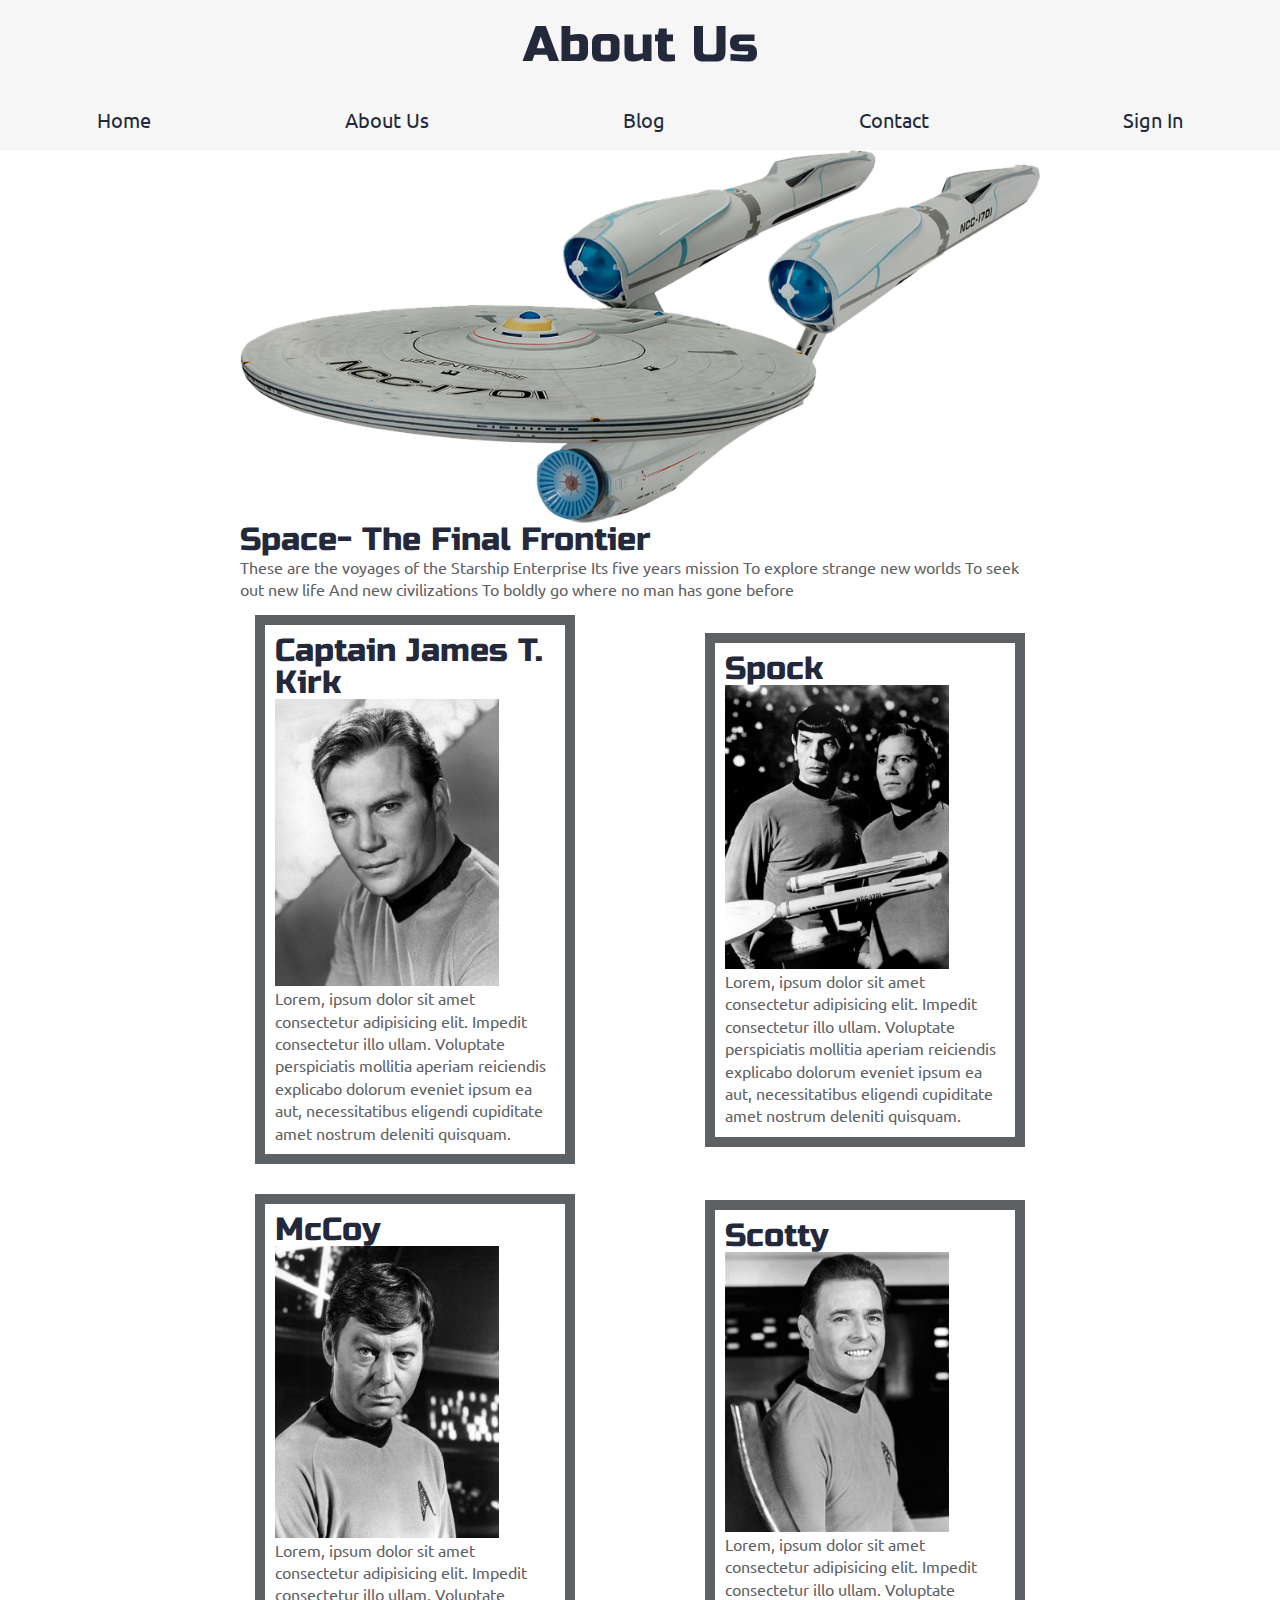
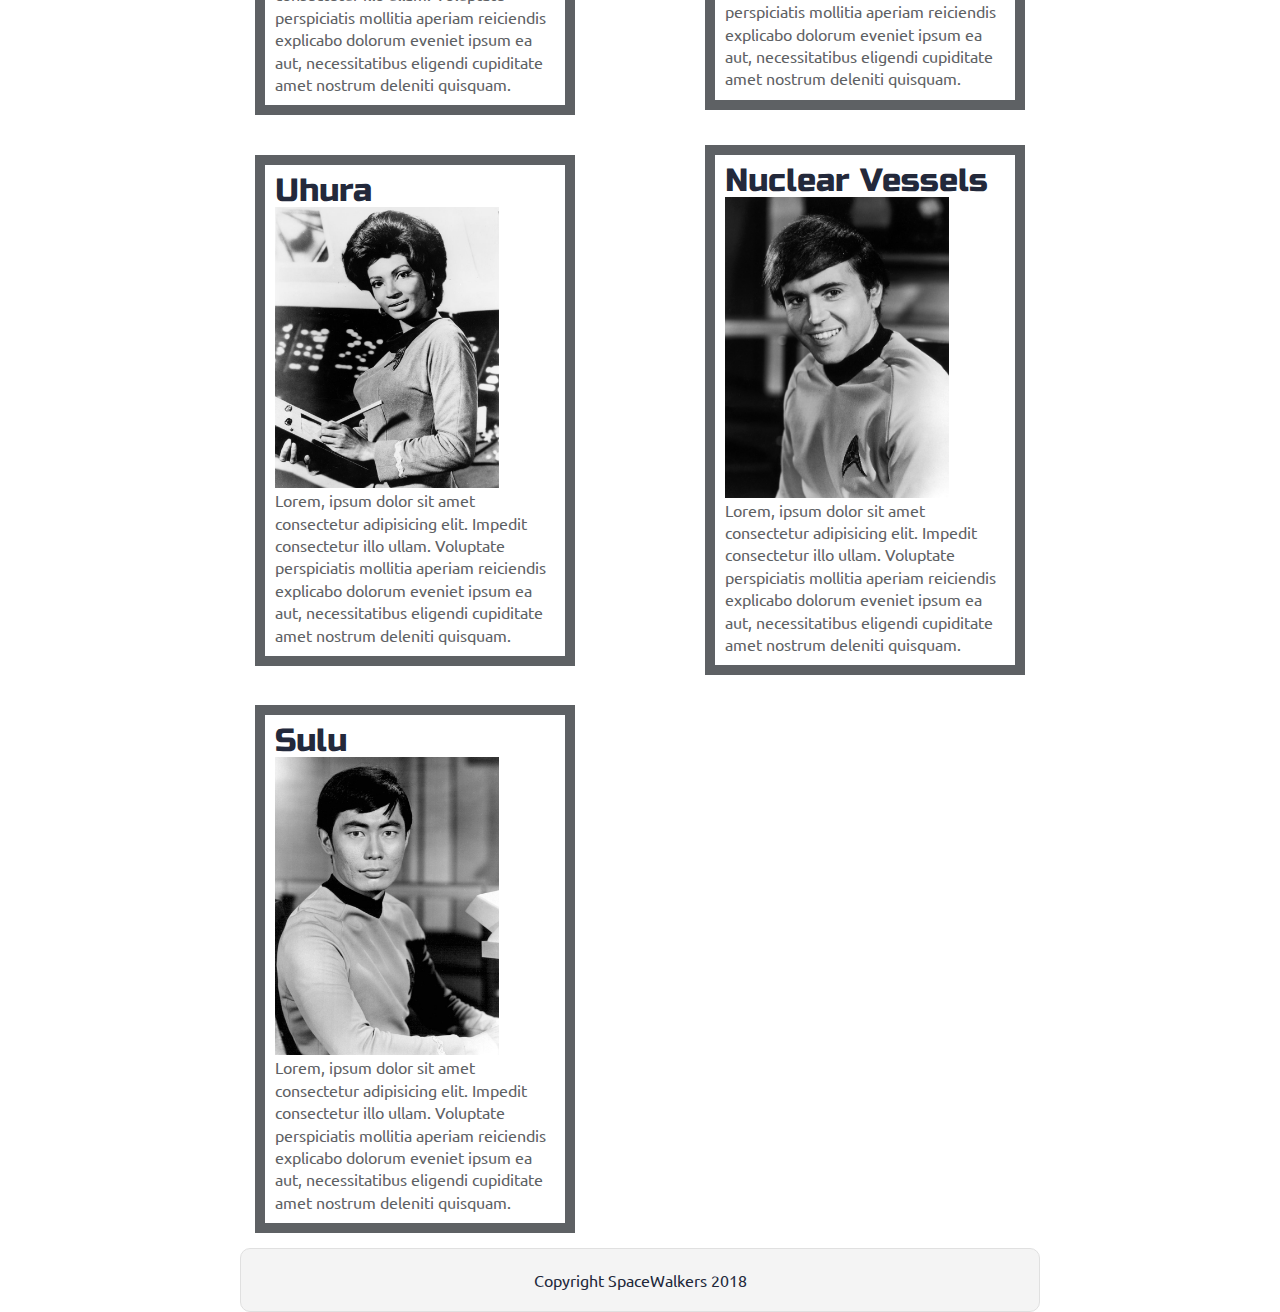
<file: about.html>
<!doctype html>

<html lang="en">
<head>
  <meta charset="utf-8">
  <meta name="viewport" content="width=device-width, initial-scale=1.0">
  <title>About SpaceWalkers</title>

  <link href="https://fonts.googleapis.com/css?family=Russo+One|Ubuntu" rel="stylesheet">
  <link href="css/index.css" rel="stylesheet">

  <!--[if lt IE 9]>
    <script src="https://cdnjs.cloudflare.com/ajax/libs/html5shiv/3.7.3/html5shiv.js"></script>
  <![endif]-->
</head>

<body>

 <!-- navigation code here -->
<div class="navigation">
  <h1>About Us</h1>
  <nav>
    <a href="index.html">Home</a>
    <a href="about.html">About Us</a>
    <a href="blog">Blog</a>
    <a href="contact">Contact</a>
    <a href="signin">Sign In</a>
  </nav>
</div>
  <div class="container home">

    <header class="About Us">
       <!-- image code here -->
      <img src="img/enterprise.png" class="headerimg" alt="The USS Enterprise">
      <h2>Space- The Final Frontier</h2>
    
      <p>
            These are the voyages of the Starship Enterprise
            Its five years mission
            To explore strange new worlds
            To seek out new life
            And new civilizations
            To boldly go where no man has gone before</p>
    </header>
    <section class="crew">
     <div class="kirk">
        <h2>Captain James T. Kirk</h2>
        <img src="img/kirk.jpg" alt="Captian Kirk">
        <p>Lorem, ipsum dolor sit amet consectetur adipisicing elit. Impedit consectetur illo ullam. Voluptate perspiciatis mollitia aperiam reiciendis explicabo dolorum eveniet ipsum ea aut, necessitatibus eligendi cupiditate amet nostrum deleniti quisquam.</p>
     </div>
     <div class="spock">
         <h2>Spock</h2>
         <img src="img/spock.jpg" alt="Captian Kirk">
         <p>Lorem, ipsum dolor sit amet consectetur adipisicing elit. Impedit consectetur illo ullam. Voluptate perspiciatis mollitia aperiam reiciendis explicabo dolorum eveniet ipsum ea aut, necessitatibus eligendi cupiditate amet nostrum deleniti quisquam.</p>    
    </div>
    <div class="mccoy">
        <h2>McCoy</h2>
        <img src="img/mccoy.jpg" alt="Captian Kirk">
        <p>Lorem, ipsum dolor sit amet consectetur adipisicing elit. Impedit consectetur illo ullam. Voluptate perspiciatis mollitia aperiam reiciendis explicabo dolorum eveniet ipsum ea aut, necessitatibus eligendi cupiditate amet nostrum deleniti quisquam.</p>    
    </div>
    <div class="scotty">
        <h2>Scotty</h2>
        <img src="img/scotty.jpg" alt="Captian Kirk">
        <p>Lorem, ipsum dolor sit amet consectetur adipisicing elit. Impedit consectetur illo ullam. Voluptate perspiciatis mollitia aperiam reiciendis explicabo dolorum eveniet ipsum ea aut, necessitatibus eligendi cupiditate amet nostrum deleniti quisquam.</p>        
    </div>
    <div class="uhura">
        <h2>Uhura</h2>
        <img src="img/uhura.jpg" alt="Captian Kirk">
        <p>Lorem, ipsum dolor sit amet consectetur adipisicing elit. Impedit consectetur illo ullam. Voluptate perspiciatis mollitia aperiam reiciendis explicabo dolorum eveniet ipsum ea aut, necessitatibus eligendi cupiditate amet nostrum deleniti quisquam.</p>    
    </div>
    <div class="chekov">
        <h2>Nuclear Vessels</h2>
        <img src="img/chekov.jpg" alt="Captian Kirk">
        <p>Lorem, ipsum dolor sit amet consectetur adipisicing elit. Impedit consectetur illo ullam. Voluptate perspiciatis mollitia aperiam reiciendis explicabo dolorum eveniet ipsum ea aut, necessitatibus eligendi cupiditate amet nostrum deleniti quisquam.</p>
    </div>
    <div class="sulu">
        <h2>Sulu</h2>
        <img src="img/sulu.jpg" alt="Captian Kirk">
        <p>Lorem, ipsum dolor sit amet consectetur adipisicing elit. Impedit consectetur illo ullam. Voluptate perspiciatis mollitia aperiam reiciendis explicabo dolorum eveniet ipsum ea aut, necessitatibus eligendi cupiditate amet nostrum deleniti quisquam.</p> 
    </div>
    </section>

    <footer>
      <p>Copyright SpaceWalkers 2018</p>
    </footer>

  </div>
</body>
</html>
</file>
<file: css/index.css>
/* http://meyerweb.com/eric/tools/css/reset/ 
   v2.0 | 20110126
   License: none (public domain)
*/
html,
body,
div,
span,
applet,
object,
iframe,
h1,
h2,
h3,
h4,
h5,
h6,
p,
blockquote,
pre,
a,
abbr,
acronym,
address,
big,
cite,
code,
del,
dfn,
em,
img,
ins,
kbd,
q,
s,
samp,
small,
strike,
strong,
sub,
sup,
tt,
var,
b,
u,
i,
center,
dl,
dt,
dd,
ol,
ul,
li,
fieldset,
form,
label,
legend,
table,
caption,
tbody,
tfoot,
thead,
tr,
th,
td,
article,
aside,
canvas,
details,
embed,
figure,
figcaption,
footer,
header,
hgroup,
menu,
nav,
output,
ruby,
section,
summary,
time,
mark,
audio,
video {
  margin: 0;
  padding: 0;
  border: 0;
  font-size: 100%;
  font: inherit;
  vertical-align: baseline;
}
/* HTML5 display-role reset for older browsers */
article,
aside,
details,
figcaption,
figure,
footer,
header,
hgroup,
menu,
nav,
section {
  display: block;
}
body {
  line-height: 1;
}
ol,
ul {
  list-style: none;
}
blockquote,
q {
  quotes: none;
}
blockquote:before,
blockquote:after,
q:before,
q:after {
  content: '';
  content: none;
}
table {
  border-collapse: collapse;
  border-spacing: 0;
}
* {
  box-sizing: border-box;
}
html {
  font-size: 62.5%;
}
html,
body {
  font-family: 'Ubuntu', sans-serif;
  color: #5E6164;
}
h1,
h2,
h3,
h4,
h5 {
  font-family: 'Russo One', sans-serif;
  color: #23293B;
}
h2 {
  font-size: 3.2rem;
}
h3 {
  font-size: 2.8rem;
}
p {
  font-size: 1.6rem;
  line-height: 1.4;
}
.container {
  max-width: 800px;
  width: 100%;
  margin: 0 auto;
}
nav {
  margin: 2rem;
  text-align: center;
  width: 30%;
  display: flex;
  flex-direction: row;
  justify-content: space-between;
  align-items: center;
}
@media screen and (max-width: 1500px) {
  nav {
    width: 100%;
    display: flex;
    flex-direction: row;
    justify-content: space-around;
    align-items: center;
  }
}
nav a {
  text-decoration: none;
  font-size: 2rem;
  color: #23293B;
}
footer {
  color: #22283B;
  background: #f4f4f4;
  padding: 20px 0;
  border: 1px double #e0e0e0;
  border-radius: 10px;
  display: flex;
  justify-content: center;
  align-items: center;
}
.navigation {
  display: flex;
  flex-direction: column;
  justify-content: center;
  align-items: center;
  background-color: #F6F6F6;
}
.navigation h1 {
  margin: 2rem;
  font-size: 5rem;
}
.headerimg {
  border-radius: 5px;
  max-width: 100%;
}
.home .intro h2 {
  padding: 15px;
}
.home .intro p {
  padding: 0 15px;
}
.home .space-images {
  display: flex;
  flex-wrap: wrap;
  width: 100%;
}
@media (max-width: 500px) {
  .home .space-images {
    justify-content: center;
  }
  .home .space-images .blast {
    width: 90%;
  }
  .home .space-images .sky,
  .home .space-images .launch {
    display: none;
  }
}
.home .space-images img {
  width: 28%;
  margin: 20px 2.5%;
  border-radius: 20px;
  height: 100%;
}
.home .visit-planets {
  padding: 15px;
}
.home .visit-planets h3 {
  margin-top: 11px;
}
.home .visit-planets p {
  margin-top: 13px;
}
.home .walk {
  margin-top: 60px;
  border-top: 1px solid #dee2e6;
  padding: 50px 60px;
  display: flex;
  justify-content: center;
}
@media (max-width: 500px) {
  .home .walk {
    padding: 15px 15px;
  }
  .home .walk .walk-text {
    width: 100%;
  }
}
.home .walk .walk-text {
  width: 50%;
}
.home .walk .walk-text h3 {
  margin-bottom: 10px;
}
.home .walk .walk-text p {
  margin-bottom: 26px;
}
.home .walk .walk-text .btn {
  background-color: #22283A;
  border-radius: 25px;
  width: 15rem;
  height: 6rem;
  text-align: center;
  padding: 2rem;
  color: #F1F1F1;
  font-size: 2rem;
}
@media (max-width: 500px) {
  .home .walk .walk-text .btn {
    margin-left: 5%;
    margin-right: 5%;
    background-color: #22283A;
    border-radius: 25px;
    width: 90%;
    height: 6rem;
    text-align: center;
    padding: 2rem;
    color: #F1F1F1;
    font-size: 2rem;
  }
}
.home .walk .walk-text .btn:hover {
  background-color: #F1F1F1;
  border-radius: 25px;
  width: 15rem;
  height: 6rem;
  text-align: center;
  padding: 2rem;
  color: #22283A;
  font-size: 2rem;
}
@media (max-width: 500px) {
  .home .walk .walk-text .btn:hover {
    margin-left: 5%;
    margin-right: 5%;
    background-color: #F1F1F1;
    border-radius: 25px;
    width: 90%;
    height: 6rem;
    text-align: center;
    padding: 2rem;
    color: #22283A;
    font-size: 2rem;
  }
}
.home .walk .mobile {
  display: none;
}
.home .walk .walk-img {
  width: 46%;
  margin-left: 4%;
  margin-top: 10%;
  margin-bottom: 10%;
  animation: tiltandbob 5s linear 2s infinite alternate;
}
.home .walk .walk-img img {
  width: 100%;
  height: auto;
  border-radius: 10px;
}
@media (max-width: 500px) {
  .home .walk {
    display: flex;
    flex-direction: column;
    justify-content: center;
    align-items: center;
    margin-top: 10px;
  }
  .home .walk .walk-text {
    width: 100%;
  }
  .home .walk .walk-img {
    width: 50%;
  }
  .home .walk .mobile {
    display: flex;
  }
  .home .walk .desktop {
    display: none;
  }
}
.crew {
  display: flex;
  flex-direction: row;
  justify-content: space-between;
  align-items: center;
  flex-wrap: wrap;
}
@media screen and (max-width: 1000px) {
  .crew {
    display: flex;
    flex-direction: column;
    justify-content: center;
    align-items: center;
  }
}
.crew div {
  border: 10px solid #5E6164;
  width: 40%;
  margin: 15px;
  padding: 10px;
}
@media screen and (max-width: 1000px) {
  .crew div {
    width: 90%;
  }
}
.crew div img {
  max-width: 80%;
}
@keyframes tiltandbob {
  from {
    transform: rotate(20deg);
    transform: translateX(5);
    transform: translateY(-10);
  }
  to {
    transform: rotate(-20deg);
    transform: translateX(-5);
    transform: translateY(10);
  }
}
</file>
